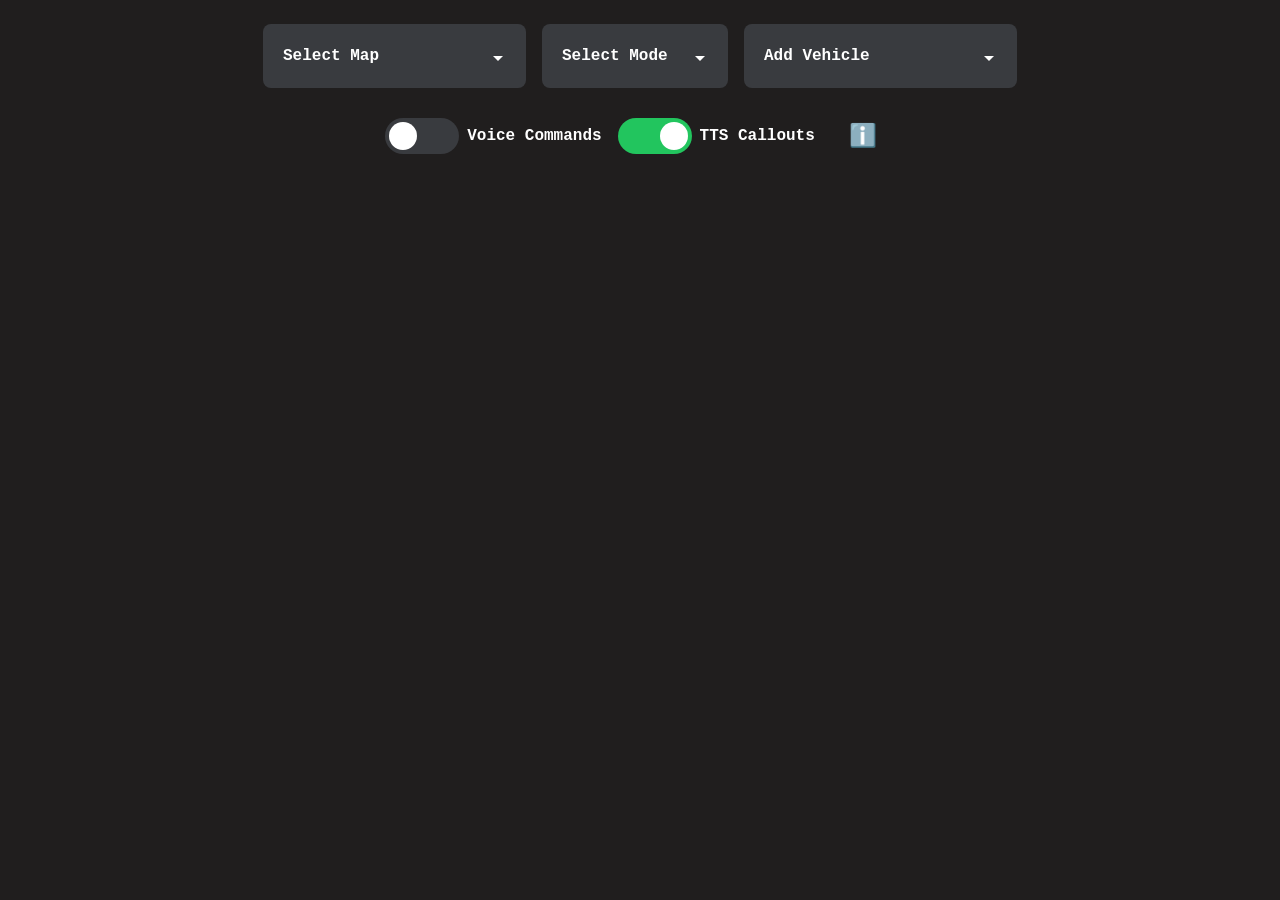
<file: index.html>
<!DOCTYPE html>
<html lang="en">
<head>
  <meta charset="UTF-8" />
  <meta name="viewport" content="width=device-width, initial-scale=1.0" />
  <title>BF6 Air Tracker</title>
  <link rel="icon" type="image/x-icon" href="/images/favicon.ico">
  <link rel="stylesheet" href="style.css" />
</head>
<body>
  <div class="controls">
    <select class="add-btn selectField" id="map-select">
      <option value="">Select Map</option>
    </select>

    <select class="add-btn selectField" id="mode-select">
      <option value="">Select Mode</option>
    </select>

    <select class="add-btn selectField" id="add-select">
      <option value="">Add Vehicle</option>
    </select>

    <div class="toggles">
      <div class="voice-toggle-label">
        <label class="voice-toggle" for="voice-toggle">
          <input type="checkbox" id="voice-toggle" />
          <span class="voice-slider"></span>
        </label>
        Voice Commands
      </div>

      <div class="tts-toggle-label">
        <label class="tts-toggle" for="tts-toggle">
          <input type="checkbox" id="tts-toggle" checked />
          <span class="tts-slider"></span>
        </label>
        TTS Callouts
      </div>

      <button class="info-btn" id="info-btn" type="button">ℹ️</button>
    </div>
  </div>

  <div class="cards" id="cards"></div>
  <button class="clear-btn" id="clear-btn" type="button" style="display: none;">Clear All</button>

  <div class="modal-overlay" id="info-modal">
    <div class="modal">
      <button class="modal-close" id="modal-close" type="button">✕</button>
      <h2>How to use</h2>
      <p>Select a preset (map and mode) or add cards manually, kill stuff, set timers, never get backstabbed again.</p>

      <h3>Tips</h3>
      <ul>
        <li>Voice commands are optional, you can use the buttons if you prefer.</li>
        <li>TTS will only call out when timers run out and to confirm when executing voice commands.</li>
      </ul>

      <div class="modal-content">
        <h3>Voice Commands 🎤</h3>
        <p><strong>Start Timers</strong></p>
        <ul>
          <li>Say "Timer" and the vehicle alias</li>
          <li>"Timer Scout" will start the timer on a scout card</li>
        </ul>

        <p><strong>Activate locked Escalation Cards</strong></p>
        <ul>
          <li>Say "Activate" and the vehicle alias</li>
          <li>"Activate Scout" will activate a locked scout card</li>
        </ul>

        <p><strong>Add Cards</strong></p>
        <ul>
          <li>Say "Add" and the vehicle alias</li>
          <li>"Add Scout" will add a scout card</li>
        </ul>

        <p><strong>Remove Cards</strong></p>
        <ul>
          <li>Say "Remove" and the vehicle alias</li>
          <li>"Remove Scout" will remove a scout card</li>
        </ul>

        <p><strong>Replace Cards</strong></p>
        <ul>
          <li>Say "Replace" and the vehicle alias of the card to replace, then the vehicle alias to replace with</li>
          <li>"Replace Scout Attack" will replace a scout card with an attack card</li>
        </ul>
      </div>
    </div>
  </div>

  <script type="module" src="scripts/app.js"></script>
</body>
</html>
</file>
<file: style.css>
* {
  box-sizing: border-box;
  font-family: 'Courier New', Courier, monospace;
}

body {
  margin: 0;
  padding: 1.5rem;
  background: #201e1e;
  display: flex;
  flex-direction: column;
  align-items: center;
  gap: 1.5rem;
}

.controls {
  display: flex;
  width: 100%;
  gap: 1rem;
  flex-wrap: wrap;
  justify-content: center;
}

.toggles {
  display: flex;
  width: auto;
  gap: 1rem;
  flex-wrap: wrap;
  justify-content: center;
}

.add-btn,
.clear-btn {
  padding: 1rem 2rem;
  height: 64px;
  border: none;
  border-radius: 8px;
  background: #393b3f;
  color: white;
  font-size: 1rem;
  font-weight: 600;
  cursor: pointer;
}

.clear-btn {
  background: none;
}

.tts-toggle,
.voice-toggle {
  position: relative;
  display: inline-block;
  width: 74px;
  height: 36px;
}

.tts-toggle input,
.voice-toggle input {
  opacity: 0;
  width: 0;
  height: 0;
}

.tts-slider,
.voice-slider {
  position: absolute;
  cursor: pointer;
  top: 0;
  left: 0;
  right: 0;
  bottom: 0;
  background: #393b3f;
  transition: 0.3s;
  border-radius: 18px;
}

.tts-slider:before,
.voice-slider:before {
  position: absolute;
  content: "";
  height: 28px;
  width: 28px;
  left: 4px;
  bottom: 4px;
  background: white;
  transition: 0.3s;
  border-radius: 50%;
}

.tts-toggle input:checked + .tts-slider {
  background: #22c55e;
}

.voice-toggle input:checked + .voice-slider {
  background: #3b82f6;
}

.tts-toggle input:checked + .tts-slider:before,
.voice-toggle input:checked + .voice-slider:before {
  transform: translateX(38px);
}

.tts-toggle-label,
.voice-toggle-label {
  display: flex;
  align-items: center;
  gap: 0.5rem;
  color: white;
  font-size: 1rem;
  font-weight: 600;
}

.cards {
  display: flex;
  gap: 1.5rem;
  justify-content: center;
  width: 100%;
  flex-wrap: wrap;
}

.card {
  max-width: 640px;
  height: 360px;
  border-radius: 8px;
  box-shadow: 0 4px 8px rgba(0, 0, 0, 0.12);
  overflow: hidden;
  position: relative;
  flex: 1 1 calc(25%);
}

.card-image-container {
  position: relative;
  width: 100%;
  height: 100%;
}

.card-image-container.dead::after {
  content: '';
  position: absolute;
  inset: 0;
  background: rgba(0, 0, 0, 0.3);
  z-index: 2;
}

.card img {
  width: 100%;
  height: 100%;
  object-fit: cover;
}

.card-holder {
  position: absolute;
  top: 0;
  left: -24px;
  z-index: 9;
  pointer-events: none;
  padding: 4px 32px 8px 32px;
  backdrop-filter: blur(5px) saturate(100%);
  -webkit-backdrop-filter: blur(5px) saturate(100%);
  mask-image: radial-gradient(circle, black 70%, transparent 100%);
  -webkit-mask-image: radial-gradient(circle, black 70%, transparent 100%);
}

.card-label {
  color: white;
  font-weight: 400;
  font-size: 1rem;
  text-shadow: 0 2px 6px rgba(0, 0, 0, 0.8);
  font-style: italic;
}

.card-actions {
  position: absolute;
  top: 8px;
  right: 8px;
  display: flex;
  flex-direction: column;
  gap: 8px;
  z-index: 10;
}

.action-btn {
  width: 48px;
  height: 48px;
  border-radius: 50%;
  border: none;
  background: #393b3f;
  color: white;
  cursor: pointer;
  z-index: 10;
  display: flex;
  align-items: center;
  justify-content: center;
  font-size: 20px;
}

.action-btn.delete:hover {
  background: #dc2626;
}

.action-btn.replace:hover {
  background: #2563eb;
}

.action-btn.lock:hover {
  background: #1f7a1f;
}

.replace-select {
  position: absolute;
  top: 64px;
  right: 64px;
  z-index: 11;
  background: #393b3f;
  color: white;
  border: 1px solid rgba(255, 255, 255, 0.15);
  border-radius: 10px;
  padding: 16px;
  display: none;
  outline: none;
  min-width: 180px;
  -webkit-appearance: none;
  -moz-appearance: none;
  appearance: none;
  background-image: url("data:image/svg+xml;utf8,<svg xmlns='http://www.w3.org/2000/svg' fill='%23FFFFFF' viewBox='0 0 20 20'><path d='M7 10l5 5 5-5z'/><path fill='none' d='M0 0h24v24H0z'/></svg>");
  background-repeat: no-repeat;
  background-position: right 20px center;
  background-size: 20px;
  padding-right: 24px;
}

.replace-select option {
  background: #201e1e;
  color: white;
}

.kill-btn {
  position: absolute;
  bottom: 16px;
  left: 50%;
  transform: translateX(-50%);
  width: calc(100% - 32px);
  height: 64px;
  border: none;
  background: #393b3f;
  color: white;
  font-size: 1.3rem;
  cursor: pointer;
  z-index: 5;
  border-radius: 10px;
  font-weight: 600;
}

.kill-btn:hover {
  background: #550000;
}

.timer {
  position: absolute;
  top: 50%;
  left: 50%;
  transform: translate(-50%, -50%);
  font-weight: 600;
  color: white;
  text-shadow: 1px 0 10px black;
  z-index: 5;
  display: none;
  font-size: clamp(1rem, 6vw, 6rem);
}

.timer.warning {
  color: #eab308;
}

.timer.danger {
  color: #dc2626;
}

.timer-controls {
  position: absolute;
  top: calc(50% + 5rem);
  left: 50%;
  transform: translateX(-50%);
  gap: 1.5rem;
  z-index: 6;
  display: none;
}

.time-btn {
  min-width: 72px;
  min-height: 56px;
  padding: 0.6rem 1rem;
  font-size: 1.4rem;
  font-weight: 600;
  border-radius: 10px;
  border: none;
  background: #393b3f;
  color: white;
  cursor: pointer;
}

.time-btn:disabled {
  opacity: 0.4;
  cursor: not-allowed;
}

.selectField {
  -webkit-appearance: none;
  -moz-appearance: none;
  appearance: none;
  padding: 20px;
  background-image: url("data:image/svg+xml;utf8,<svg xmlns='http://www.w3.org/2000/svg' fill='%23FFFFFF' viewBox='0 0 20 20'><path d='M7 10l5 5 5-5z'/><path fill='none' d='M0 0h24v24H0z'/></svg>");
  background-repeat: no-repeat;
  background-position: right 20px center;
  background-size: 20px;
  padding-right: 60px;
}

@keyframes pulseTwice {
  0% { transform: scale(1); }
  25% { transform: scale(1.04); }
  50% { transform: scale(1); }
  75% { transform: scale(1.04); }
  100% { transform: scale(1); }
}

.card.pulse {
  animation: pulseTwice 0.6s ease-in-out;
}

.card.locked .card-image-container::after {
  content: '';
  position: absolute;
  inset: 0;
  background: rgba(0, 0, 0, 0.6);
  z-index: 2;
}

.card.locked .kill-btn {
  background: #393b3f;
  cursor: pointer;
}

.card.locked .kill-btn:hover {
  background: #1f7a1f;
}

.card.locked .action-btn.lock {
  display: none;
}

.info-btn {
  height: 64px;
  width: 64px;
  border-radius: 50%;
  border: none;
  background: none;
  color: white;
  font-size: 1.4rem;
  font-weight: 700;
  cursor: pointer;
}

.info-btn:hover {
  background: #4b5563;
}

.modal-overlay {
  position: fixed;
  inset: 0;
  background: rgba(0, 0, 0, 0.65);
  backdrop-filter: blur(4px);
  display: none;
  align-items: center;
  justify-content: center;
  z-index: 999;
}

.modal {
  position: relative;
  background: rgba(32, 30, 30, 0.85);
  backdrop-filter: blur(10px) saturate(120%);
  color: white;
  border-radius: 12px;
  max-width: 520px;
  width: 90%;
  padding: 1.5rem 2rem;
  box-shadow: 0 20px 40px rgba(0, 0, 0, 0.6);
}

.modal h2 {
  margin-top: 0;
  margin-bottom: 1rem;
}

.modal-content {
  font-size: 0.95rem;
  line-height: 1.5;
}

.modal-content ul {
  margin-top: 0.25rem;
  margin-bottom: 1rem;
  padding-left: 1.25rem;
}

.modal-close {
  position: absolute;
  top: 10px;
  right: 12px;
  background: none;
  border: none;
  color: white;
  font-size: 1.3rem;
  cursor: pointer;
}

.modal-close:hover {
  color: #dc2626;
}

.hidden {
  display: none !important;
}
</file>
